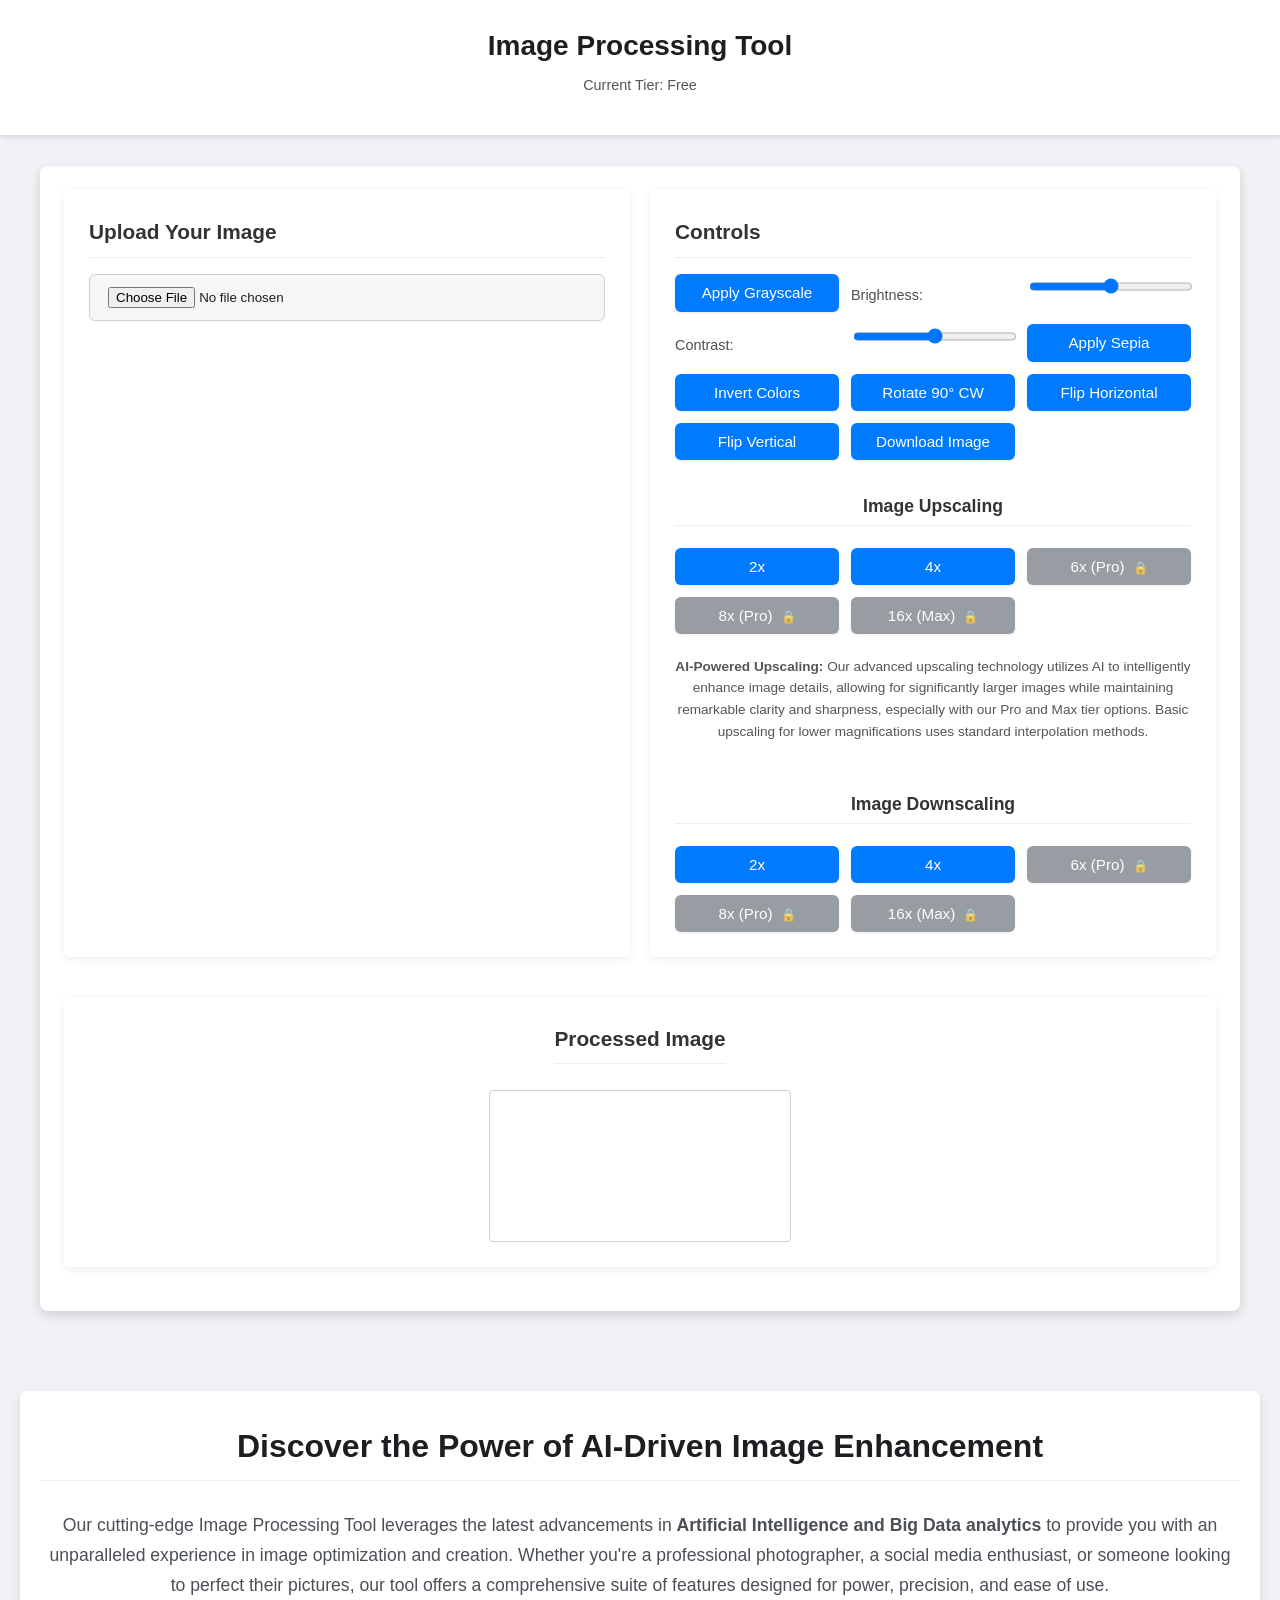
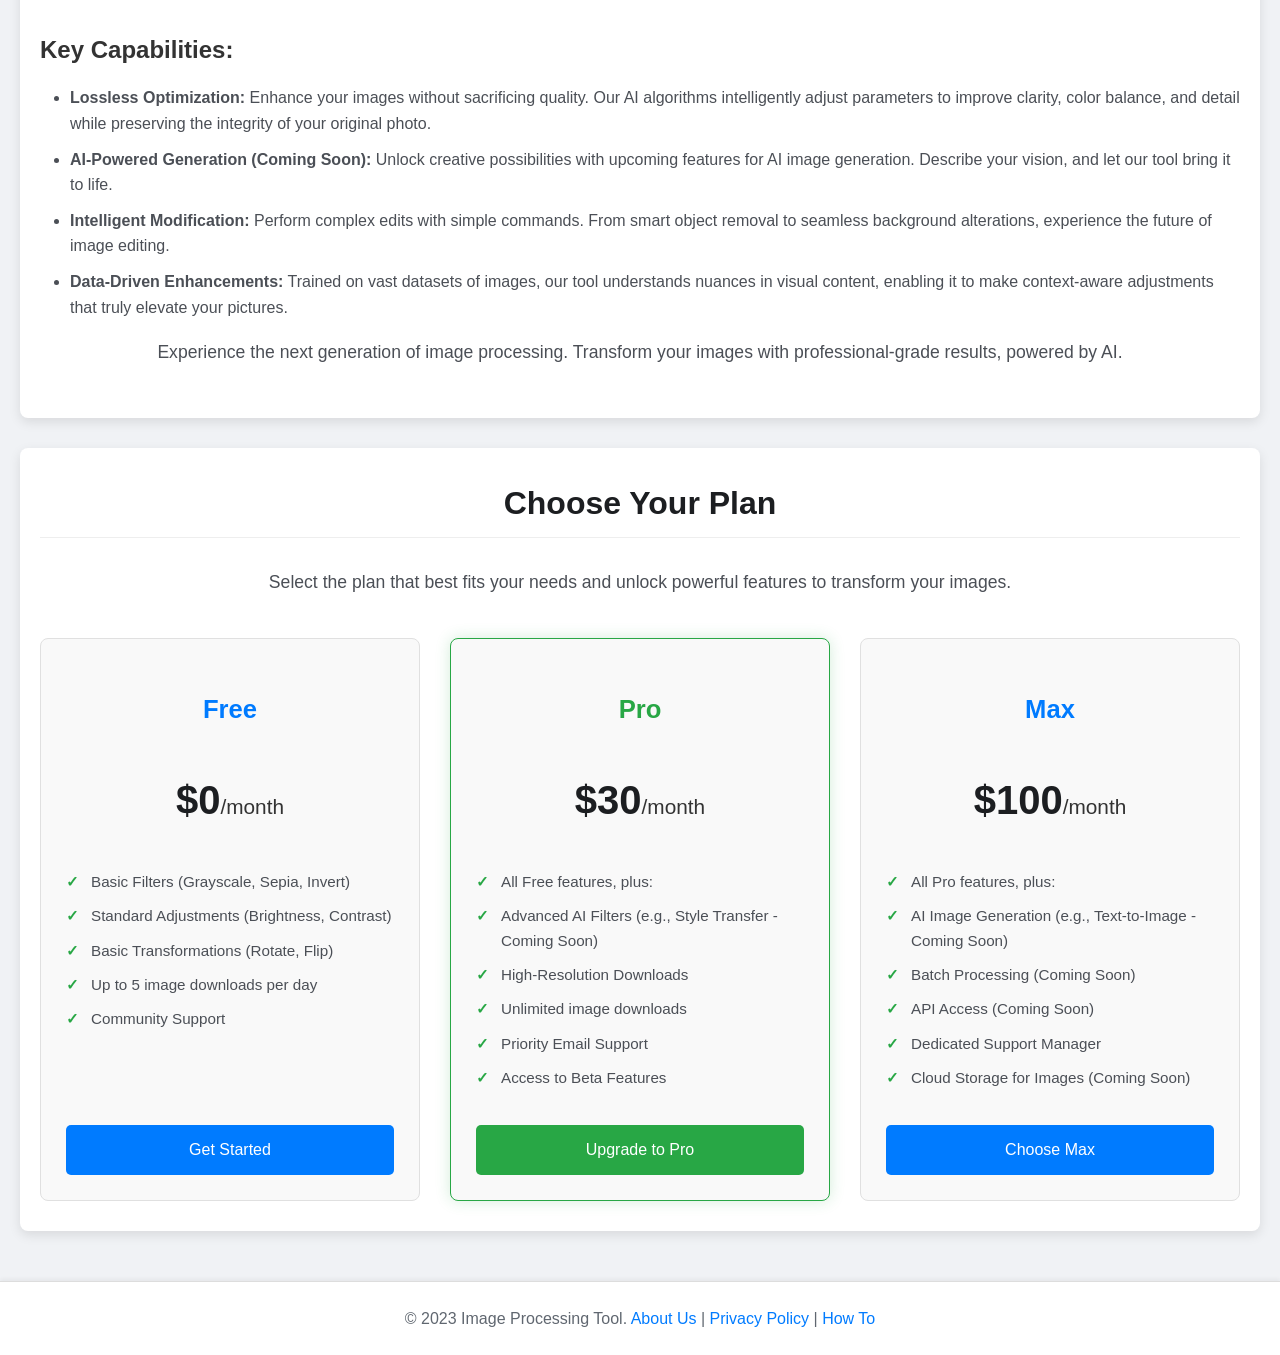
<file: index.html>
<!DOCTYPE html>
<html lang="en">
<head>
    <meta charset="UTF-8">
    <meta name="viewport" content="width=device-width, initial-scale=1.0">
    <title>Image Processing Tool</title>
    <link rel="stylesheet" href="style.css">
</head>
<body>
    <header>
        <h1>Image Processing Tool</h1>
        <p id="membershipStatusDisplay" style="font-size: 0.9em; color: #555; margin-top: 5px;">Current Tier: <span id="userTierText">Loading...</span></p>
    </header>

    <main>
        <section id="image-upload-area">
            <h2>Upload Your Image</h2>
            <!-- Image upload input will go here -->
        </section>

        <section id="image-controls-area">
            <h2>Controls</h2>
            <!-- Image processing controls will go here -->
        </section>

        <section id="image-display-area">
            <h2>Processed Image</h2>
            <!-- Processed image will be displayed here -->
            <canvas id="imageCanvas"></canvas>
        </section>
    </main>

    <div class="supplementary-content-wrapper">
        <section id="product-introduction" class="homepage-section">
            <div class="container"> <!-- Optional container for content centering/padding -->
                <h2>Discover the Power of AI-Driven Image Enhancement</h2>
                <p>Our cutting-edge Image Processing Tool leverages the latest advancements in <strong>Artificial Intelligence and Big Data analytics</strong> to provide you with an unparalleled experience in image optimization and creation. Whether you're a professional photographer, a social media enthusiast, or someone looking to perfect their pictures, our tool offers a comprehensive suite of features designed for power, precision, and ease of use.</p>
                
                <h3>Key Capabilities:</h3>
                <ul>
                    <li><strong>Lossless Optimization:</strong> Enhance your images without sacrificing quality. Our AI algorithms intelligently adjust parameters to improve clarity, color balance, and detail while preserving the integrity of your original photo.</li>
                    <li><strong>AI-Powered Generation (Coming Soon):</strong> Unlock creative possibilities with upcoming features for AI image generation. Describe your vision, and let our tool bring it to life.</li>
                    <li><strong>Intelligent Modification:</strong> Perform complex edits with simple commands. From smart object removal to seamless background alterations, experience the future of image editing.</li>
                    <li><strong>Data-Driven Enhancements:</strong> Trained on vast datasets of images, our tool understands nuances in visual content, enabling it to make context-aware adjustments that truly elevate your pictures.</li>
                </ul>
                <p>Experience the next generation of image processing. Transform your images with professional-grade results, powered by AI.</p>
            </div>
        </section>
        <section id="pricing-tiers" class="homepage-section">
            <div class="container"> <!-- Optional container for content centering/padding -->
                <h2>Choose Your Plan</h2>
                <p>Select the plan that best fits your needs and unlock powerful features to transform your images.</p>
                <div class="pricing-grid">
                    <div class="pricing-plan">
                        <h3>Free</h3>
                        <p class="price"><span>$0</span>/month</p>
                        <ul>
                            <li>Basic Filters (Grayscale, Sepia, Invert)</li>
                            <li>Standard Adjustments (Brightness, Contrast)</li>
                            <li>Basic Transformations (Rotate, Flip)</li>
                            <li>Up to 5 image downloads per day</li>
                            <li>Community Support</li>
                        </ul>
                        <a href="#image-upload-area" class="cta-button">Get Started</a>
                    </div>
                    <div class="pricing-plan pro-plan"> <!-- Added class for potential highlighting -->
                        <h3>Pro</h3>
                        <p class="price"><span>$30</span>/month</p>
                        <ul>
                            <li>All Free features, plus:</li>
                            <li>Advanced AI Filters (e.g., Style Transfer - Coming Soon)</li>
                            <li>High-Resolution Downloads</li>
                            <li>Unlimited image downloads</li>
                            <li>Priority Email Support</li>
                            <li>Access to Beta Features</li>
                        </ul>
                        <a href="payment.html?tier=Pro&amount=30" class="cta-button">Upgrade to Pro</a>
                    </div>
                    <div class="pricing-plan">
                        <h3>Max</h3>
                        <p class="price"><span>$100</span>/month</p>
                        <ul>
                            <li>All Pro features, plus:</li>
                            <li>AI Image Generation (e.g., Text-to-Image - Coming Soon)</li>
                            <li>Batch Processing (Coming Soon)</li>
                            <li>API Access (Coming Soon)</li>
                            <li>Dedicated Support Manager</li>
                            <li>Cloud Storage for Images (Coming Soon)</li>
                        </ul>
                        <a href="payment.html?tier=Max&amount=100" class="cta-button">Choose Max</a>
                    </div>
                </div>
            </div>
        </section>
    </div> 

    <footer>
        <p>&copy; 2023 Image Processing Tool. 
            <a href="about.html">About Us</a> | 
            <a href="privacy.html">Privacy Policy</a> |
            <a href="how-to/how-to-index.html">How To</a>
        </p>
    </footer>

    <script src="script.js"></script>
</body>
</html>
</file>
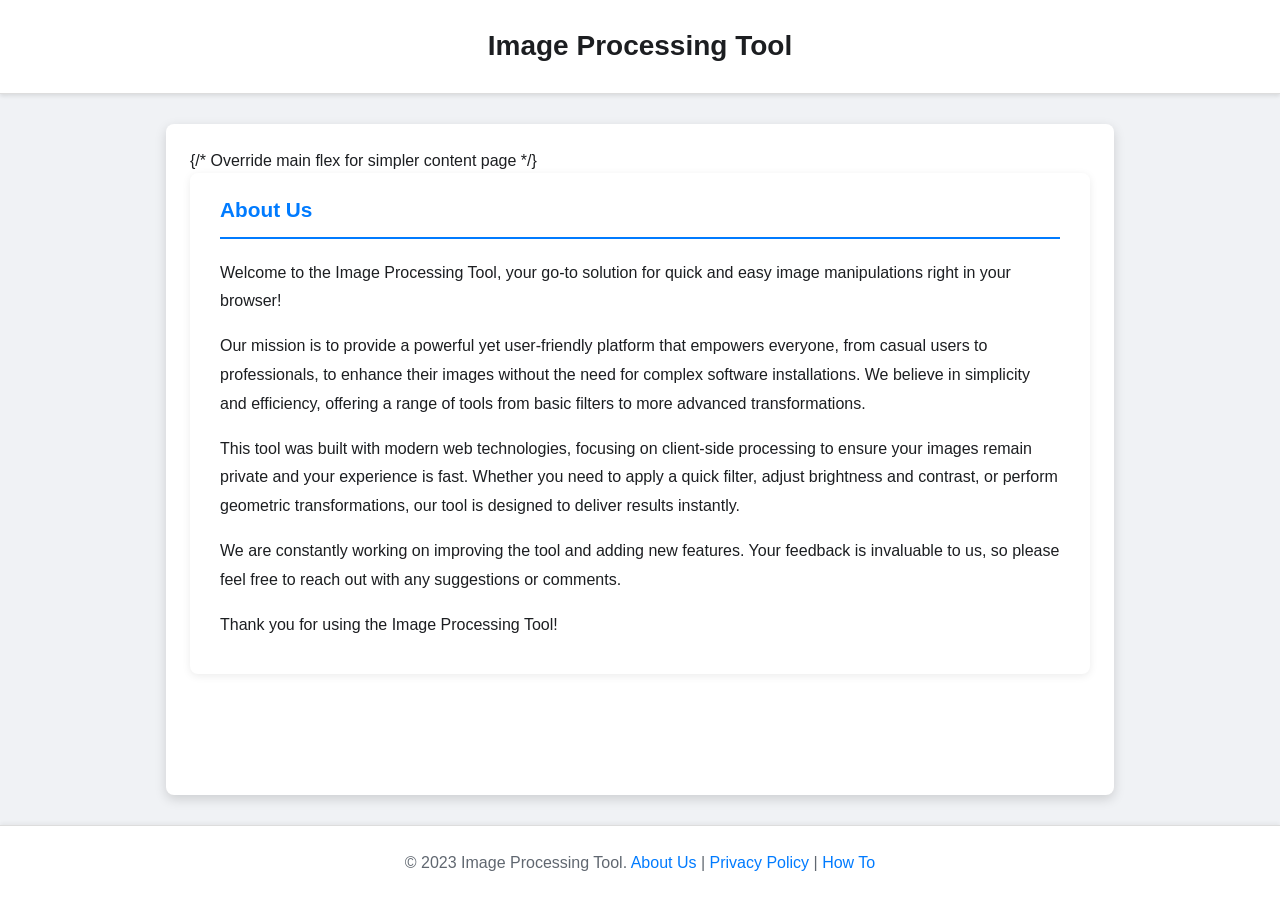
<file: about.html>
<!DOCTYPE html>
<html lang="en">
<head>
    <meta charset="UTF-8">
    <meta name="viewport" content="width=device-width, initial-scale=1.0">
    <title>About Us - Image Processing Tool</title>
    <link rel="stylesheet" href="style.css">
    <style>
        /* Additional styles specific to about.html if needed */
        .content-section {
            background-color: #fff;
            padding: 20px 30px; /* More padding for content */
            border-radius: 8px;
            box-shadow: 0 2px 8px rgba(0,0,0,0.08);
            margin-bottom: 20px; /* Space between sections */
        }
        .content-section h2 {
            border-bottom: 2px solid #007bff; /* Accent color for heading underline */
            padding-bottom: 10px;
            margin-bottom: 20px;
            color: #007bff; /* Accent color for heading text */
        }
        .content-section p {
            line-height: 1.8; /* Improved readability for text blocks */
            margin-bottom: 15px;
        }
    </style>
</head>
<body>
    <header>
        <h1><a href="index.html" style="color: inherit; text-decoration: none;">Image Processing Tool</a></h1>
    </header>

    <main style="display: block; max-width: 900px;"> {/* Override main flex for simpler content page */}
        <section class="content-section">
            <h2>About Us</h2>
            <p>Welcome to the Image Processing Tool, your go-to solution for quick and easy image manipulations right in your browser!</p>
            <p>Our mission is to provide a powerful yet user-friendly platform that empowers everyone, from casual users to professionals, to enhance their images without the need for complex software installations. We believe in simplicity and efficiency, offering a range of tools from basic filters to more advanced transformations.</p>
            <p>This tool was built with modern web technologies, focusing on client-side processing to ensure your images remain private and your experience is fast. Whether you need to apply a quick filter, adjust brightness and contrast, or perform geometric transformations, our tool is designed to deliver results instantly.</p>
            <p>We are constantly working on improving the tool and adding new features. Your feedback is invaluable to us, so please feel free to reach out with any suggestions or comments.</p>
            <p>Thank you for using the Image Processing Tool!</p>
        </section>
    </main>

    <footer>
        <p>&copy; 2023 Image Processing Tool. 
            <a href="about.html">About Us</a> | 
            <a href="privacy.html">Privacy Policy</a> |
            <a href="how-to/how-to-index.html">How To</a>
        </p>
    </footer>
</body>
</html>
</file>
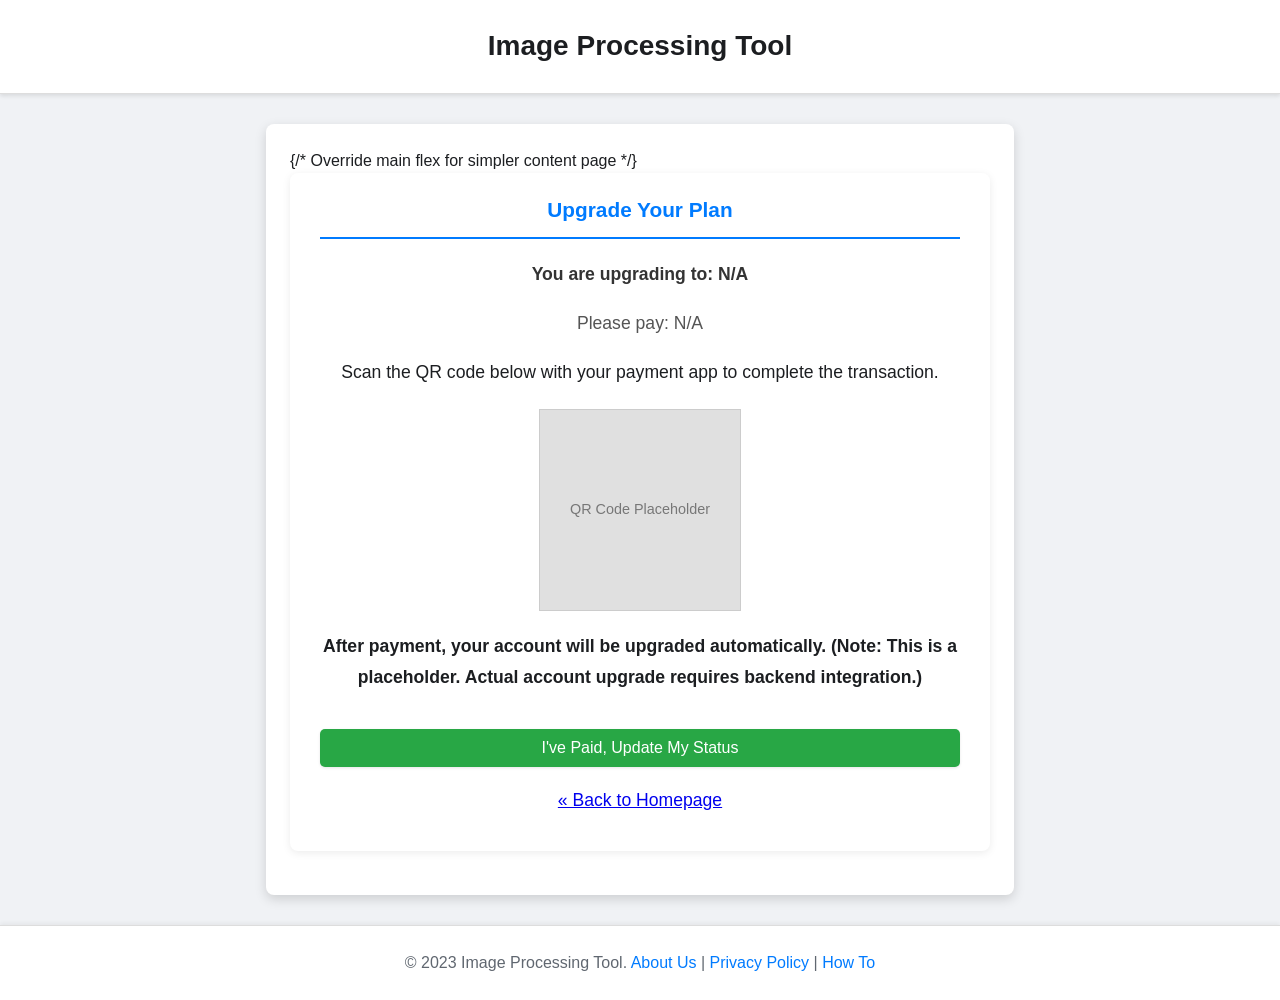
<file: payment.html>
<!DOCTYPE html>
<html lang="en">
<head>
    <meta charset="UTF-8">
    <meta name="viewport" content="width=device-width, initial-scale=1.0">
    <title>Complete Your Payment - Image Processing Tool</title>
    <link rel="stylesheet" href="style.css">
    <style>
        /* Reusing content-section styles from about/privacy for consistency */
        .content-section {
            background-color: #fff;
            padding: 20px 30px;
            border-radius: 8px;
            box-shadow: 0 2px 8px rgba(0,0,0,0.08);
            text-align: center; /* Center content for this page */
        }
        .content-section h2 {
            border-bottom: 2px solid #007bff;
            padding-bottom: 10px;
            margin-bottom: 20px;
            color: #007bff;
        }
        .content-section p {
            line-height: 1.8;
            margin-bottom: 15px;
            font-size: 1.1em;
        }
        .qr-code-placeholder {
            width: 200px; /* Adjust size as needed */
            height: 200px;
            background-color: #e0e0e0; /* Placeholder background */
            border: 1px solid #ccc;
            margin: 20px auto;
            display: flex;
            align-items: center;
            justify-content: center;
            font-size: 0.9em;
            color: #777;
        }
        .payment-instructions {
            margin-top: 20px;
            font-weight: bold;
        }
        .tier-info {
            font-size: 1.2em;
            font-weight: bold;
            color: #333;
            margin-bottom: 10px;
        }
        .amount-info {
            font-size: 1.1em;
            color: #555;
            margin-bottom: 20px;
        }
    </style>
</head>
<body>
    <header>
        <h1><a href="index.html" style="color: inherit; text-decoration: none;">Image Processing Tool</a></h1>
    </header>

    <main style="display: block; max-width: 700px;"> {/* Override main flex for simpler content page */}
        <section class="content-section">
            <h2>Upgrade Your Plan</h2>
            
            <div id="payment-details">
                <p class="tier-info">You are upgrading to: <span id="selected-tier">N/A</span></p>
                <p class="amount-info">Please pay: <span id="payment-amount">N/A</span></p>
            </div>

            <p>Scan the QR code below with your payment app to complete the transaction.</p>
            
            <!-- Placeholder for QR Code Image -->
            <!-- User needs to replace this with their actual QR code image -->
            <div class="qr-code-placeholder" id="qr-code-container">
                <!-- <img src="qr-code.png" alt="QR Code for Payment"> -->
                QR Code Placeholder
            </div>
            
            <p class="payment-instructions">
                After payment, your account will be upgraded automatically. 
                (Note: This is a placeholder. Actual account upgrade requires backend integration.)
            </p>
            <button id="confirmPaymentButton" style="padding: 10px 20px; font-size: 1em; background-color: #28a745; color: white; border: none; border-radius: 5px; cursor: pointer; margin-top: 20px;">I've Paid, Update My Status</button>
            <p id="confirmationMessage" style="color: green; font-weight: bold; margin-top: 15px;"></p>
            <p><a href="index.html">&laquo; Back to Homepage</a></p>
        </section>
    </main>

    <footer style="position: static;">
        <p>&copy; 2023 Image Processing Tool. 
            <a href="about.html">About Us</a> | 
            <a href="privacy.html">Privacy Policy</a> |
            <a href="how-to/how-to-index.html">How To</a>
        </p>
    </footer>

    <script>
        // Small script to read URL parameters and display tier info
        document.addEventListener('DOMContentLoaded', () => {
            const params = new URLSearchParams(window.location.search);
            const tier = params.get('tier');
            const amount = params.get('amount');

            const selectedTierEl = document.getElementById('selected-tier');
            const paymentAmountEl = document.getElementById('payment-amount');
            const qrCodeContainerEl = document.getElementById('qr-code-container');


            if (tier && selectedTierEl) {
                selectedTierEl.textContent = tier.charAt(0).toUpperCase() + tier.slice(1); // Capitalize first letter
            }
            if (amount && paymentAmountEl) {
                paymentAmountEl.textContent = '$' + amount + '/month';
            }
            
            // Dynamically load QR code if provided, or keep placeholder
            // For example, if QR codes are named like qr-pro.png, qr-max.png:
            // if (tier) {
            //    const qrImg = document.createElement('img');
            //    qrImg.src = 'qr-' + tier.toLowerCase() + '.png'; // User needs to provide these images
            //    qrImg.alt = 'QR Code for ' + tier + ' plan';
            //    qrImg.style.maxWidth = '100%';
            //    qrImg.style.maxHeight = '100%';
            //    qrCodeContainerEl.innerHTML = ''; // Clear placeholder text
            //    qrCodeContainerEl.appendChild(qrImg);
            // }

            const confirmButton = document.getElementById('confirmPaymentButton');
            const confirmationMessageEl = document.getElementById('confirmationMessage');

            if (confirmButton) {
                confirmButton.addEventListener('click', () => {
                    const params = new URLSearchParams(window.location.search); // Re-get params just in case, or use stored 'tier'
                    const targetTier = params.get('tier');

                    if (targetTier) {
                        localStorage.setItem('userMembershipTier', targetTier);
                        console.log(`Membership status updated in localStorage to: ${targetTier}`);
                        
                        if (confirmationMessageEl) {
                            confirmationMessageEl.textContent = `Your membership status has been updated to ${targetTier}! Please return to the homepage to enjoy your new features.`;
                        }
                        alert(`Your membership status has been updated to ${targetTier}!`); // Also alert for immediate feedback

                        // Optionally, disable the button after click
                        confirmButton.disabled = true;
                        confirmButton.textContent = 'Status Updated';
                        confirmButton.style.backgroundColor = '#6c757d'; // Grey out
                    } else {
                        if (confirmationMessageEl) {
                            confirmationMessageEl.textContent = 'Error: Could not determine tier to update.';
                            confirmationMessageEl.style.color = 'red';
                        }
                        alert('Error: Could not determine tier to update.');
                    }
                });
            }
        });
    </script>
</body>
</html>
</file>
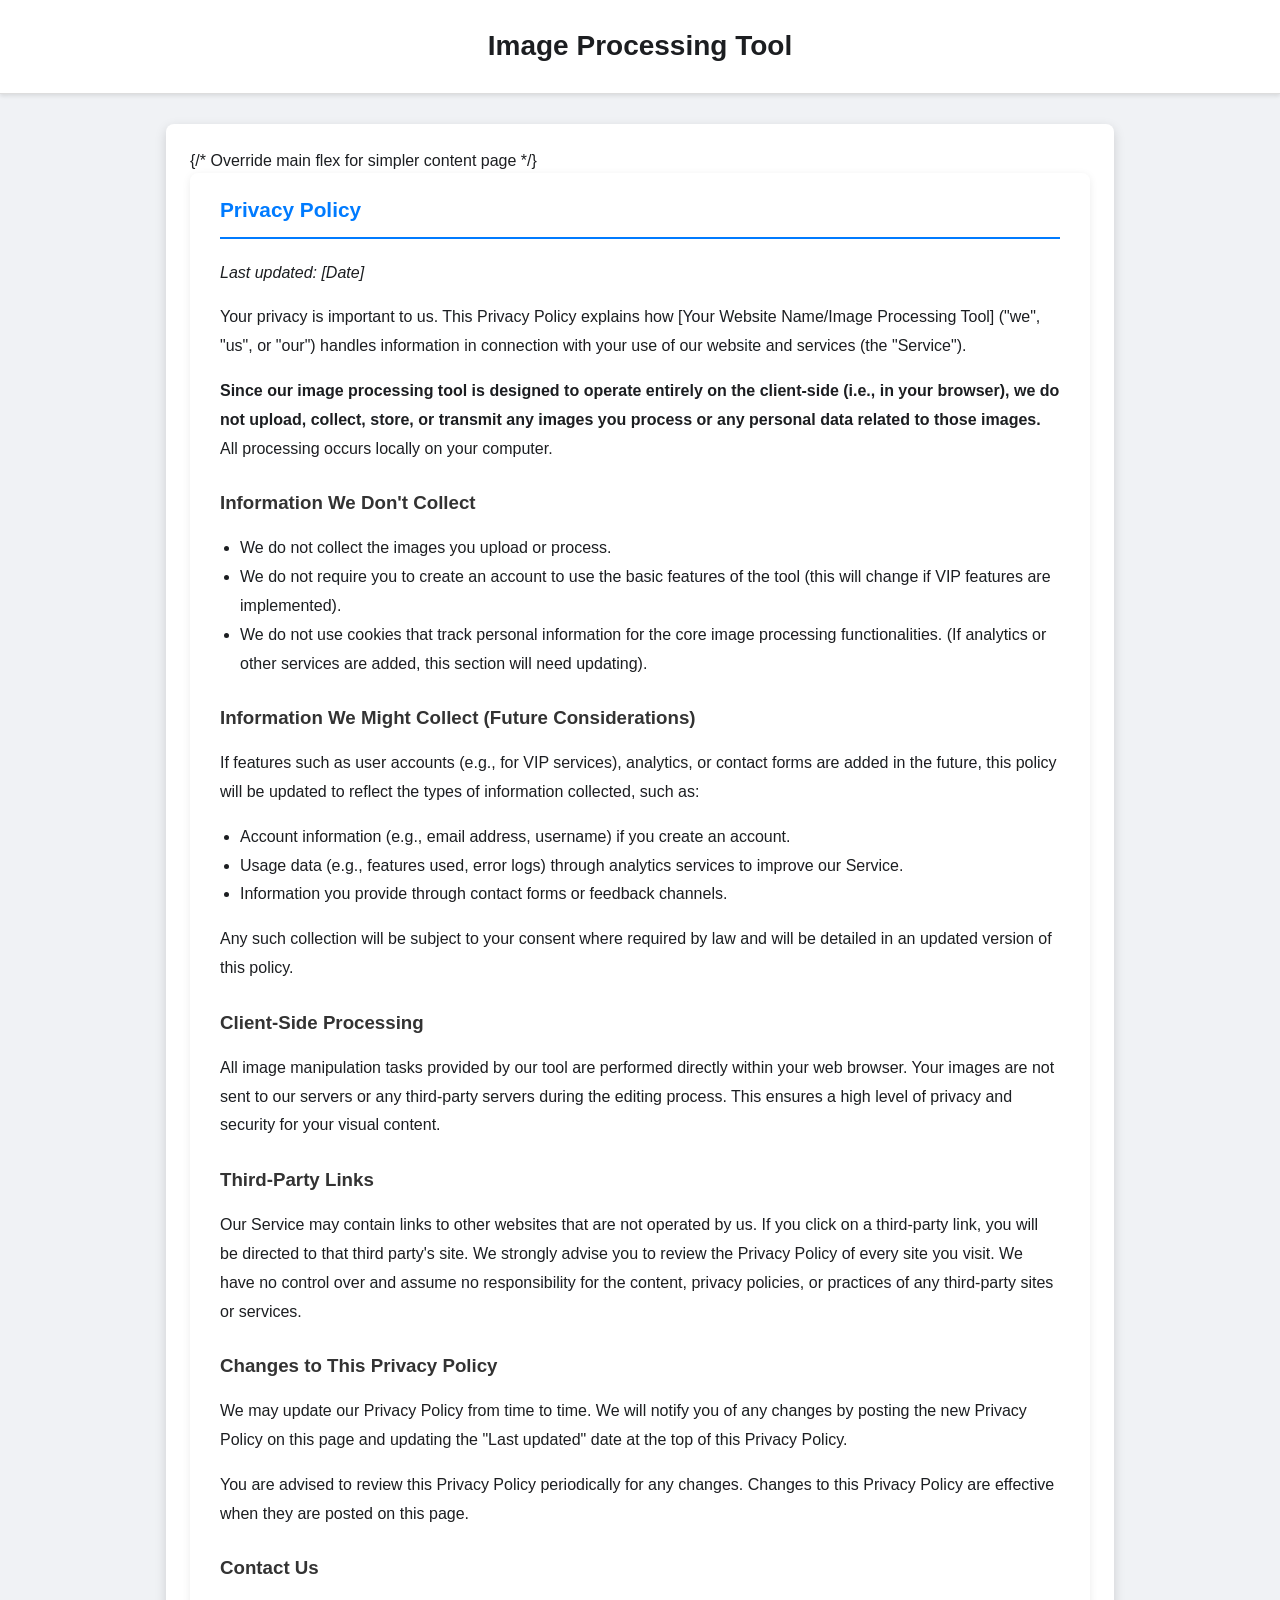
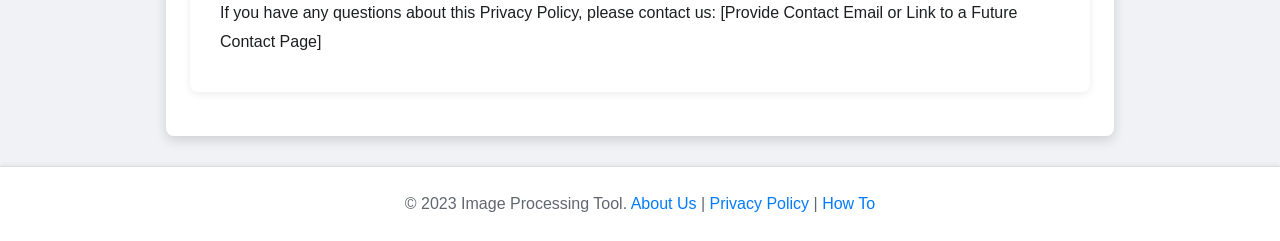
<file: privacy.html>
<!DOCTYPE html>
<html lang="en">
<head>
    <meta charset="UTF-8">
    <meta name="viewport" content="width=device-width, initial-scale=1.0">
    <title>Privacy Policy - Image Processing Tool</title>
    <link rel="stylesheet" href="style.css">
    <style>
        /* Using similar specific styles as about.html for consistency */
        .content-section {
            background-color: #fff;
            padding: 20px 30px;
            border-radius: 8px;
            box-shadow: 0 2px 8px rgba(0,0,0,0.08);
            margin-bottom: 20px;
        }
        .content-section h2 {
            border-bottom: 2px solid #007bff;
            padding-bottom: 10px;
            margin-bottom: 20px;
            color: #007bff;
        }
        .content-section h3 {
            margin-top: 25px;
            margin-bottom: 10px;
            color: #333;
        }
        .content-section p, .content-section ul {
            line-height: 1.8;
            margin-bottom: 15px;
        }
        .content-section ul {
            list-style-type: disc;
            padding-left: 20px;
        }
    </style>
</head>
<body>
    <header>
        <h1><a href="index.html" style="color: inherit; text-decoration: none;">Image Processing Tool</a></h1>
    </header>

    <main style="display: block; max-width: 900px;"> {/* Override main flex for simpler content page */}
        <section class="content-section">
            <h2>Privacy Policy</h2>
            <p><em>Last updated: [Date]</em></p>
            <p>Your privacy is important to us. This Privacy Policy explains how [Your Website Name/Image Processing Tool] ("we", "us", or "our") handles information in connection with your use of our website and services (the "Service").</p>
            <p><strong>Since our image processing tool is designed to operate entirely on the client-side (i.e., in your browser), we do not upload, collect, store, or transmit any images you process or any personal data related to those images.</strong> All processing occurs locally on your computer.</p>

            <h3>Information We Don't Collect</h3>
            <ul>
                <li>We do not collect the images you upload or process.</li>
                <li>We do not require you to create an account to use the basic features of the tool (this will change if VIP features are implemented).</li>
                <li>We do not use cookies that track personal information for the core image processing functionalities. (If analytics or other services are added, this section will need updating).</li>
            </ul>

            <h3>Information We Might Collect (Future Considerations)</h3>
            <p>If features such as user accounts (e.g., for VIP services), analytics, or contact forms are added in the future, this policy will be updated to reflect the types of information collected, such as:</p>
            <ul>
                <li>Account information (e.g., email address, username) if you create an account.</li>
                <li>Usage data (e.g., features used, error logs) through analytics services to improve our Service.</li>
                <li>Information you provide through contact forms or feedback channels.</li>
            </ul>
            <p>Any such collection will be subject to your consent where required by law and will be detailed in an updated version of this policy.</p>
            
            <h3>Client-Side Processing</h3>
            <p>All image manipulation tasks provided by our tool are performed directly within your web browser. Your images are not sent to our servers or any third-party servers during the editing process. This ensures a high level of privacy and security for your visual content.</p>

            <h3>Third-Party Links</h3>
            <p>Our Service may contain links to other websites that are not operated by us. If you click on a third-party link, you will be directed to that third party's site. We strongly advise you to review the Privacy Policy of every site you visit. We have no control over and assume no responsibility for the content, privacy policies, or practices of any third-party sites or services.</p>

            <h3>Changes to This Privacy Policy</h3>
            <p>We may update our Privacy Policy from time to time. We will notify you of any changes by posting the new Privacy Policy on this page and updating the "Last updated" date at the top of this Privacy Policy.</p>
            <p>You are advised to review this Privacy Policy periodically for any changes. Changes to this Privacy Policy are effective when they are posted on this page.</p>

            <h3>Contact Us</h3>
            <p>If you have any questions about this Privacy Policy, please contact us: [Provide Contact Email or Link to a Future Contact Page]</p>
        </section>
    </main>

    <footer>
        <p>&copy; 2023 Image Processing Tool. 
            <a href="about.html">About Us</a> | 
            <a href="privacy.html">Privacy Policy</a> |
            <a href="how-to/how-to-index.html">How To</a>
        </p>
    </footer>
</body>
</html>
</file>
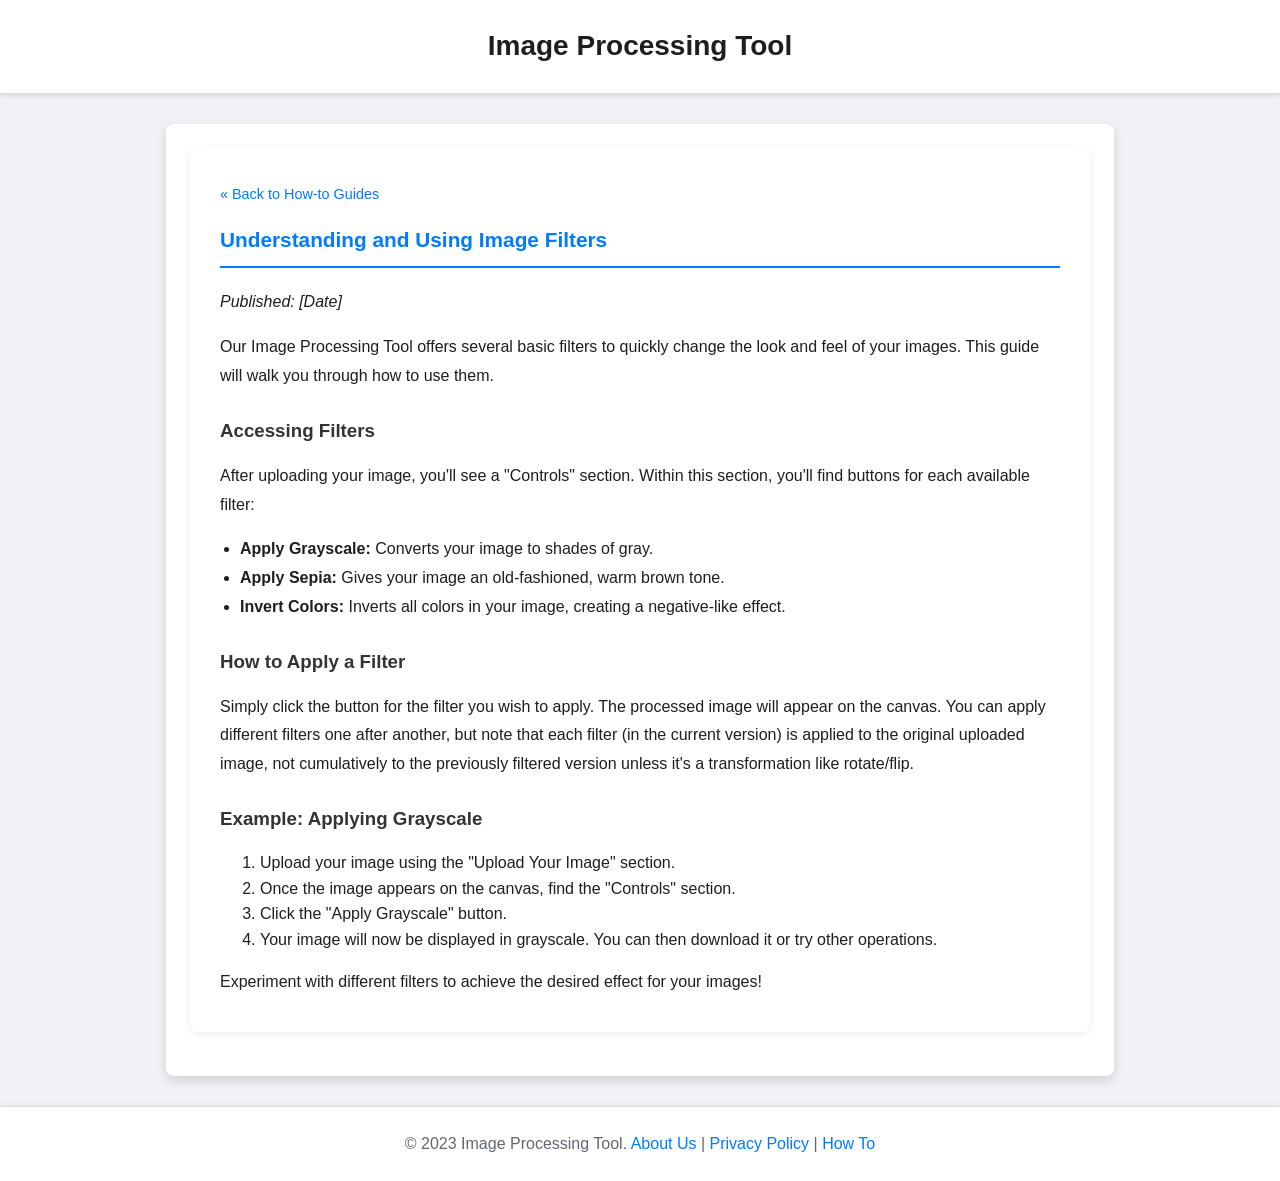
<file: how-to/article1.html>
<!DOCTYPE html>
<html lang="en">
<head>
    <meta charset="UTF-8">
    <meta name="viewport" content="width=device-width, initial-scale=1.0">
    <title>Guide: Using Image Filters - Image Processing Tool</title>
    <link rel="stylesheet" href="../style.css"> <!-- Note: path to style.css is ../ -->
    <style>
        /* Reusing content-section styles from about/privacy for consistency */
        .content-section {
            background-color: #fff;
            padding: 20px 30px;
            border-radius: 8px;
            box-shadow: 0 2px 8px rgba(0,0,0,0.08);
        }
        .content-section h2 {
            border-bottom: 2px solid #007bff;
            padding-bottom: 10px;
            margin-bottom: 20px;
            color: #007bff;
        }
        .content-section h3 {
            margin-top: 25px;
            margin-bottom: 10px;
            color: #333;
        }
        .content-section p, .content-section ul {
            line-height: 1.8;
            margin-bottom: 15px;
        }
        .content-section ul {
            list-style-type: disc;
            padding-left: 20px;
        }
        .breadcrumb {
            margin-bottom: 20px;
            font-size: 0.9em;
        }
        .breadcrumb a {
            text-decoration: none;
            color: #007bff;
        }
        .breadcrumb a:hover {
            text-decoration: underline;
        }
    </style>
</head>
<body>
    <header>
        <h1><a href="../index.html" style="color: inherit; text-decoration: none;">Image Processing Tool</a></h1>
    </header>

    <main style="display: block; max-width: 900px;">
        <section class="content-section">
            <p class="breadcrumb"><a href="how-to-index.html">&laquo; Back to How-to Guides</a></p>
            <h2>Understanding and Using Image Filters</h2>
            <p><em>Published: [Date]</em></p>
            
            <p>Our Image Processing Tool offers several basic filters to quickly change the look and feel of your images. This guide will walk you through how to use them.</p>

            <h3>Accessing Filters</h3>
            <p>After uploading your image, you'll see a "Controls" section. Within this section, you'll find buttons for each available filter:</p>
            <ul>
                <li><strong>Apply Grayscale:</strong> Converts your image to shades of gray.</li>
                <li><strong>Apply Sepia:</strong> Gives your image an old-fashioned, warm brown tone.</li>
                <li><strong>Invert Colors:</strong> Inverts all colors in your image, creating a negative-like effect.</li>
            </ul>

            <h3>How to Apply a Filter</h3>
            <p>Simply click the button for the filter you wish to apply. The processed image will appear on the canvas. You can apply different filters one after another, but note that each filter (in the current version) is applied to the original uploaded image, not cumulatively to the previously filtered version unless it's a transformation like rotate/flip.</p>
            
            <h3>Example: Applying Grayscale</h3>
            <ol>
                <li>Upload your image using the "Upload Your Image" section.</li>
                <li>Once the image appears on the canvas, find the "Controls" section.</li>
                <li>Click the "Apply Grayscale" button.</li>
                <li>Your image will now be displayed in grayscale. You can then download it or try other operations.</li>
            </ol>

            <p>Experiment with different filters to achieve the desired effect for your images!</p>
        </section>
    </main>

    <footer style="position: static;"> <!-- Ensure footer is at the bottom -->
        <p>&copy; 2023 Image Processing Tool. 
            <a href="../about.html">About Us</a> | 
            <a href="../privacy.html">Privacy Policy</a> |
            <a href="how-to-index.html">How To</a>
        </p>
    </footer>
</body>
</html>
</file>
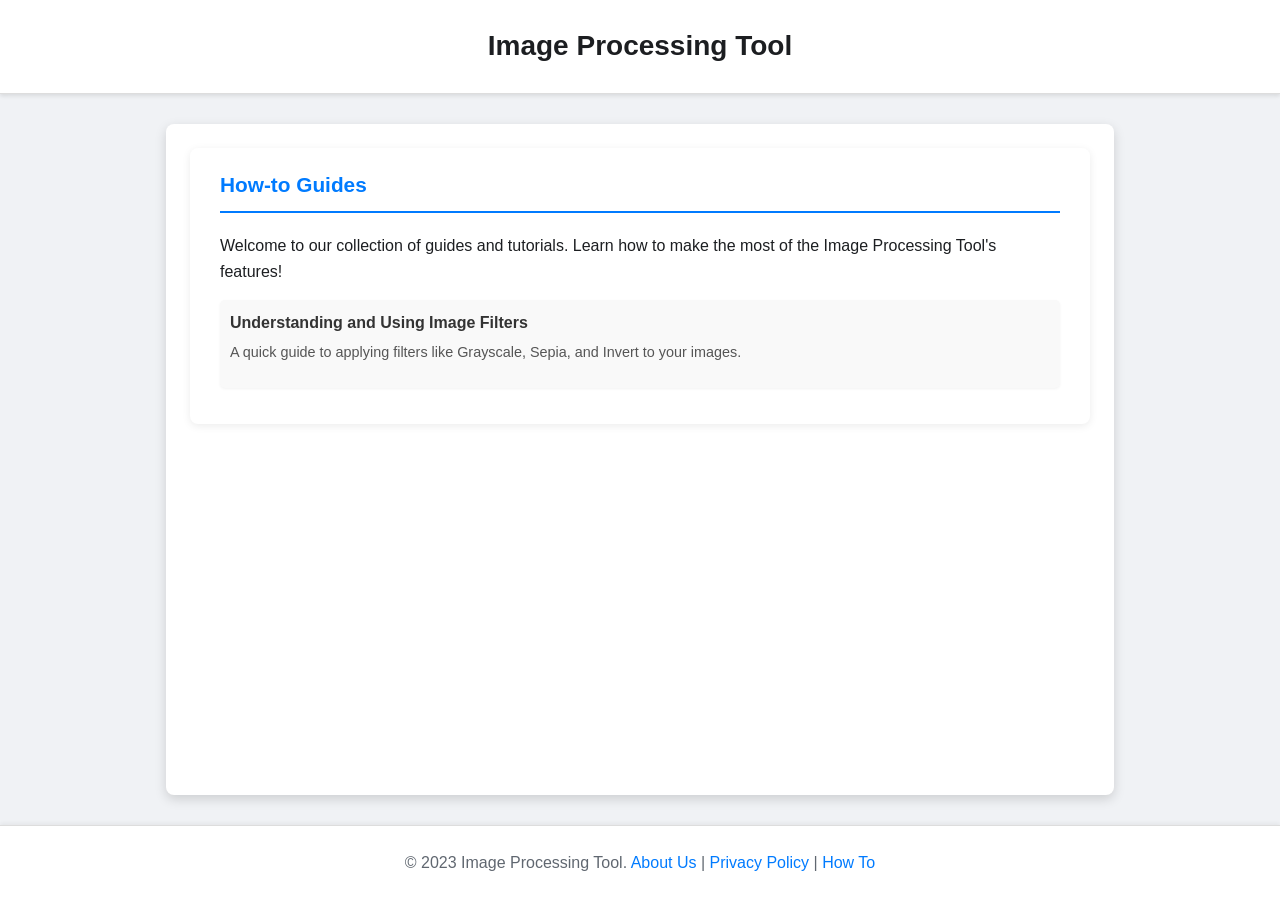
<file: how-to/how-to-index.html>
<!DOCTYPE html>
<html lang="en">
<head>
    <meta charset="UTF-8">
    <meta name="viewport" content="width=device-width, initial-scale=1.0">
    <title>How-to Guides - Image Processing Tool</title>
    <link rel="stylesheet" href="../style.css"> <!-- Note: path to style.css is ../ -->
    <style>
        /* Specific styles for how-to index */
        .content-section {
            background-color: #fff;
            padding: 20px 30px;
            border-radius: 8px;
            box-shadow: 0 2px 8px rgba(0,0,0,0.08);
        }
        .content-section h2 {
            border-bottom: 2px solid #007bff;
            padding-bottom: 10px;
            margin-bottom: 20px;
            color: #007bff;
        }
        .article-list {
            list-style-type: none;
            padding: 0;
        }
        .article-list li {
            margin-bottom: 15px;
            padding: 10px;
            background-color: #f9f9f9;
            border-radius: 5px;
            box-shadow: 0 1px 3px rgba(0,0,0,0.05);
        }
        .article-list li a {
            text-decoration: none;
            color: #333;
            font-weight: bold;
        }
        .article-list li a:hover {
            color: #0056b3;
        }
        .article-list li p {
            margin-top: 5px;
            font-size: 0.9em;
            color: #555;
        }
    </style>
</head>
<body>
    <header>
        <h1><a href="../index.html" style="color: inherit; text-decoration: none;">Image Processing Tool</a></h1>
    </header>

    <main style="display: block; max-width: 900px;">
        <section class="content-section">
            <h2>How-to Guides</h2>
            <p>Welcome to our collection of guides and tutorials. Learn how to make the most of the Image Processing Tool's features!</p>
            <ul class="article-list">
                <li>
                    <a href="article1.html">Understanding and Using Image Filters</a>
                    <p>A quick guide to applying filters like Grayscale, Sepia, and Invert to your images.</p>
                </li>
                <!-- Add more list items as articles are created -->
            </ul>
        </section>
    </main>

    <footer style="position: static;"> <!-- Ensure footer is at the bottom -->
        <p>&copy; 2023 Image Processing Tool. 
            <a href="../about.html">About Us</a> | 
            <a href="../privacy.html">Privacy Policy</a> |
            <a href="how-to-index.html">How To</a>
        </p>
    </footer>
</body>
</html>
</file>
<file: style.css>
/* style.css */
body {
    font-family: -apple-system, BlinkMacSystemFont, "Segoe UI", Roboto, Helvetica, Arial, sans-serif, "Apple Color Emoji", "Segoe UI Emoji", "Segoe UI Symbol";
    line-height: 1.6;
    margin: 0;
    padding: 0;
    background-color: #f0f2f5; /* Lighter grey background */
    color: #1c1e21; /* Darker text color for better contrast */
    display: flex;
    flex-direction: column;
    min-height: 100vh;
}

header {
    background-color: #ffffff; /* White header */
    color: #1c1e21;
    padding: 1.5rem 1rem; /* Increased padding */
    text-align: center;
    box-shadow: 0 2px 4px rgba(0,0,0,0.1); /* Subtle shadow */
    border-bottom: 1px solid #ddd;
}

header h1 {
    margin: 0;
    font-size: 1.75rem; /* Slightly larger title */
}

main {
    flex: 1; /* Allows main to grow and push footer down */
    padding: 1.5rem;
    max-width: 1400px; /* Wider max-width for larger screens */
    width: 90%; /* Responsive width */
    margin: 30px auto; /* Increased top/bottom margin */
    background-color: #ffffff;
    box-shadow: 0 4px 12px rgba(0,0,0,0.15); /* Softer, larger shadow */
    border-radius: 8px; /* Rounded corners */
    display: flex; /* Use flexbox for main content layout */
    gap: 20px; /* Gap between sections */
    flex-wrap: wrap; /* Allow sections to wrap on smaller screens */
}

section {
    margin-bottom: 20px;
    padding: 25px; /* Increased padding */
    border: none; /* Remove border, rely on shadow from main */
    border-radius: 6px; /* Rounded corners for sections */
    background-color: #fff; /* Ensure sections are white if main gets a different bg */
    box-shadow: 0 2px 8px rgba(0,0,0,0.08); /* Subtle shadow for sections themselves */
}

/* Specific layout for sections within main */
#image-upload-area, #image-controls-area {
    flex-basis: 320px; /* Minimum width for upload and controls, adjusted */
    flex-grow: 1;      /* Allow them to grow */
    min-width: 300px; /* Ensure they don't get too small */
}

#image-display-area {
    flex-basis: 600px; /* More space for image display */
    flex-grow: 2;      /* Allow it to grow more */
    display: flex;
    flex-direction: column;
    align-items: center; /* Center canvas if it's smaller than area */
    min-width: 300px; /* Ensure it doesn't get too small */
}

section h2 {
    margin-top: 0;
    margin-bottom: 1rem; /* Space below heading */
    color: #333;
    font-size: 1.3rem; /* Slightly adjusted heading size */
    border-bottom: 1px solid #eee; /* Separator for heading */
    padding-bottom: 0.5rem;
}

#imageCanvas {
    border: 1px solid #d0d0d0; /* Slightly softer border */
    max-width: 100%; 
    height: auto;   
    display: block; 
    margin-top: 10px;
    border-radius: 4px; /* Rounded corners for canvas */
}

#image-controls-area .controls-grid {
    display: grid;
    grid-template-columns: repeat(auto-fit, minmax(130px, 1fr)); /* Responsive grid for controls, adjusted */
    gap: 12px; /* Adjusted gap */
}

input[type="file"] {
    display: block;
    width: calc(100% - 38px); /* Adjust width to fit padding and border */
    margin: 10px 0 20px 0; /* More bottom margin */
    padding: 12px 18px;
    border: 1px solid #ccd0d5;
    border-radius: 6px;
    background-color: #f5f6f7;
    cursor: pointer;
    transition: background-color 0.2s ease-in-out;
}

input[type="file"]:hover {
    background-color: #e9ebee;
}

button { /* General button styling */
    padding: 10px 15px; /* Adjusted padding */
    border: none; /* Remove border */
    border-radius: 6px; /* Rounded corners */
    background-color: #007bff; /* Primary blue */
    color: white;
    cursor: pointer;
    font-size: 0.95rem;
    transition: background-color 0.2s ease-in-out, box-shadow 0.2s ease-in-out;
    box-shadow: 0 1px 3px rgba(0,0,0,0.1);
    width: 100%; /* Make buttons take full width of their grid cell */
}

button:hover {
    background-color: #0056b3; /* Darker blue on hover */
    box-shadow: 0 2px 6px rgba(0,0,0,0.15);
}

button:active {
    background-color: #004085; /* Even darker blue on active */
    box-shadow: inset 0 1px 3px rgba(0,0,0,0.2);
}

/* Styling for sliders and their labels */
#image-controls-area label {
    display: block;
    margin-top: 10px;
    margin-bottom: 5px;
    font-size: 0.9rem;
    color: #4b4f56;
}

#image-controls-area input[type="range"] {
    width: 100%; /* Make sliders take full width of their container */
    margin-bottom: 15px;
    cursor: pointer;
}

footer {
    text-align: center;
    padding: 1.5rem 1rem; /* Increased padding */
    background-color: #ffffff; /* White footer */
    color: #606770; /* Softer text color */
    margin-top: auto; /* Pushes footer to bottom if content is short */
    border-top: 1px solid #ddd;
    box-shadow: 0 -2px 4px rgba(0,0,0,0.05);
}

footer p {
    margin: 0;
}

/* Links in footer */
footer a {
    color: #007bff;
    text-decoration: none;
}
footer a:hover {
    text-decoration: underline;
}

/* Styling for Supplementary Content Sections on Homepage */

.supplementary-content-wrapper {
    padding: 20px 0; /* Add some padding above and below these sections */
    background-color: #f0f2f5; /* Match body background or make it slightly different if desired */
}

.homepage-section {
    max-width: 1200px; /* Max width for content within these sections */
    margin: 30px auto; /* Centering and spacing between sections */
    padding: 30px 20px;
    background-color: #ffffff; /* White background for these content boxes */
    box-shadow: 0 4px 12px rgba(0,0,0,0.1); /* Consistent shadow */
    border-radius: 8px;
}

.homepage-section h2 { /* Main heading for these sections */
    font-size: 2rem;
    color: #1c1e21; /* Dark primary text color */
    text-align: center;
    margin-bottom: 30px;
    font-weight: 600;
}

.homepage-section p {
    font-size: 1.1rem;
    line-height: 1.7;
    color: #4b4f56; /* Softer text color */
    text-align: center; /* Center introductory paragraphs */
    margin-bottom: 20px;
}

/* Product Introduction Specifics */
#product-introduction h3 {
    font-size: 1.5rem;
    color: #333;
    margin-top: 30px;
    margin-bottom: 15px;
    text-align: left; /* Align subheadings to left for list items */
}

#product-introduction ul {
    list-style-type: disc; /* Standard disc for bullet points */
    margin-left: 20px; /* Indent list */
    padding-left: 10px;
    text-align: left; /* Align list items to left */
}

#product-introduction ul li {
    font-size: 1rem;
    color: #4b4f56;
    margin-bottom: 10px;
    line-height: 1.6;
}

/* Pricing Tiers Specifics */
#pricing-tiers .container > p { /* The intro paragraph for pricing */
    margin-bottom: 40px; /* More space before the grid */
}

.pricing-grid {
    display: grid;
    grid-template-columns: repeat(auto-fit, minmax(300px, 1fr)); /* Responsive columns */
    gap: 30px; /* Space between pricing cards */
    align-items: stretch; /* Make cards of same height if content differs */
}

.pricing-plan {
    background-color: #f9f9f9; /* Light background for individual plan cards */
    border: 1px solid #e0e0e0;
    border-radius: 8px;
    padding: 25px;
    text-align: center;
    display: flex;
    flex-direction: column; /* Align content vertically */
    transition: transform 0.3s ease, box-shadow 0.3s ease;
}

.pricing-plan:hover {
    transform: translateY(-5px);
    box-shadow: 0 8px 20px rgba(0,0,0,0.15);
}

.pricing-plan h3 { /* Plan name (Free, Pro, Max) */
    font-size: 1.6rem;
    color: #007bff; /* Blue accent for plan names */
    margin-bottom: 15px;
}

.pricing-plan.pro-plan h3 { /* Highlight Pro plan, for example */
    color: #28a745; /* Green for Pro plan name */
}
.pricing-plan.pro-plan {
    border-color: #28a745; /* Green border for Pro plan */
    box-shadow: 0 0 15px rgba(40, 167, 69, 0.2); /* Subtle glow for pro plan */
}


.pricing-plan .price {
    font-size: 1.3rem;
    color: #333;
    margin-bottom: 20px;
}

.pricing-plan .price span {
    font-size: 2.5rem; /* Larger font for price number */
    font-weight: bold;
    color: #1c1e21;
}

.pricing-plan ul {
    list-style-type: none; /* Remove default bullets */
    padding: 0;
    margin-bottom: 25px; /* Space before button */
    text-align: left; /* Align features to the left */
    flex-grow: 1; /* Allows list to grow and push button down */
}

.pricing-plan ul li {
    font-size: 0.95rem;
    color: #4b4f56;
    margin-bottom: 10px;
    padding-left: 25px; /* Space for custom bullet/icon */
    position: relative;
}

/* Custom bullet for feature list - example with checkmark */
.pricing-plan ul li::before {
    content: '\2713'; /* Unicode checkmark character */
    color: #28a745; /* Green checkmark */
    position: absolute;
    left: 0;
    font-weight: bold;
}

.pricing-plan .cta-button { /* Call to action buttons in pricing */
    background-color: #007bff;
    color: white;
    padding: 12px 20px;
    border: none;
    border-radius: 5px;
    text-decoration: none; /* If it's an <a> styled as button */
    font-size: 1rem;
    font-weight: 500;
    display: inline-block; /* Or block if it should take full width of its container */
    width: auto; /* Override general button full width if needed */
    margin-top: auto; /* Pushes button to bottom of flex container */
    transition: background-color 0.2s ease;
}

.pricing-plan .cta-button:hover {
    background-color: #0056b3;
}

.pricing-plan.pro-plan .cta-button {
    background-color: #28a745; /* Green button for Pro plan */
}
.pricing-plan.pro-plan .cta-button:hover {
    background-color: #1e7e34; /* Darker green */
}


/* General color enhancements - Example: adding a subtle gradient to header or a different body bg */
/* This part is illustrative; specific color choices can be refined. */

body {
    /* Consider a very subtle gradient or a slightly more engaging background color if appropriate */
    /* background-image: linear-gradient(to bottom, #e9eff5, #f0f2f5); */ /* Example subtle gradient */
}

header {
    /* Could add a top border accent */
    /* border-top: 3px solid #007bff; */
}

/* Add more colorful accents to links or specific elements if desired */
/* a { color: #007bff; } */ /* Already somewhat in place */

/* Ensure responsiveness for new sections */
@media (max-width: 768px) {
    .homepage-section h2 {
        font-size: 1.8rem;
    }
    #product-introduction h3 {
        font-size: 1.3rem;
    }
    .pricing-grid {
        grid-template-columns: 1fr; /* Stack plans on smaller screens */
    }
    .pricing-plan {
        margin-bottom: 20px; /* Add margin when stacked */
    }
}

/* Styling for Upscaling Controls */

/* Heading for Upscale Section (if h4 was used as in script.js) */
#image-controls-area .controls-grid h4 {
    grid-column: 1 / -1; /* Ensure it spans all columns */
    text-align: center;
    margin-top: 20px; /* Space above the heading */
    margin-bottom: 10px; /* Space below the heading */
    font-size: 1.1rem; /* Adjust size as needed */
    color: #333;
    font-weight: 600; /* Make it a bit bolder */
    border-bottom: 1px solid #eee; /* Optional separator */
    padding-bottom: 5px; /* Padding for separator */
}

/* Styling for Upscale Buttons */
/* General upscale button style can leverage existing button styles if they are suitable */
/* We might want some specific margin or width adjustments if needed */

/* Styling for Premium/Locked Upscale Buttons */
#image-controls-area .controls-grid button.premium-feature {
    background-color: #6c757d; /* A muted color for premium, e.g., grey */
    color: white;
    position: relative; /* For pseudo-elements like a lock icon if added via CSS */
}

#image-controls-area .controls-grid button.premium-feature:hover {
    background-color: #5a6268; /* Darker grey on hover */
}

/* Example: Adding a lock icon using ::after pseudo-element 
   This assumes the button text already indicates (Pro) or (Max)
   If not, the lock icon becomes more important.
*/
#image-controls-area .controls-grid button.premium-feature::after {
    content: '\1F512'; /* Unicode lock character 🔒 */
    font-size: 0.8em; /* Adjust size of lock icon */
    margin-left: 8px; /* Space between text and lock */
    display: inline-block;
}

/* Styling for the Upscale AI Description Paragraph */
/* The script already adds inline styles:
    gridColumn = '1 / -1';
    textAlign = 'center';
    fontSize = '0.85em';
    color = '#555';
    marginTop = '10px';
    marginBottom = '15px';
   These can be moved to CSS if preferred, or supplemented.
   For example, adding a border or background:
*/
#image-controls-area .controls-grid p { /* This will target the description paragraph if it's the only <p> directly in controls-grid after buttons */
    /* If more <p> elements are added, a specific class/id for the description would be better */
    /* For now, assuming it's specific enough or inline styles are sufficient. */
    /* Example: border-top: 1px solid #eee; padding-top: 10px; */
}

/* Styling for Upscale/Downscale Buttons based on Tier Access */

/* Locked Premium Feature: .premium-feature (already partially styled) */
#image-controls-area .controls-grid button.premium-feature {
    background-color: #6c757d; /* Muted color for locked premium */
    color: white;
    position: relative;
    opacity: 0.7; /* Slightly faded */
    cursor: not-allowed; /* Indicate it's not clickable (if not disabled) */
}

#image-controls-area .controls-grid button.premium-feature:hover {
    background-color: #5a6268; /* Darker grey on hover */
}

/* Ensure lock icon only appears for the .premium-feature (locked) state */
#image-controls-area .controls-grid button.premium-feature::after {
    content: '\1F512'; /* Unicode lock character 🔒 */
    font-size: 0.8em;
    margin-left: 8px;
    display: inline-block;
}

/* Unlocked Premium Feature: .premium-unlocked */
/* This should make it look like a default action button */
#image-controls-area .controls-grid button.premium-unlocked {
    background-color: #007bff; /* Primary blue, same as other active buttons */
    color: white;
    opacity: 1;
    cursor: pointer;
}

#image-controls-area .controls-grid button.premium-unlocked:hover {
    background-color: #0056b3; /* Darker blue on hover */
}

/* Remove lock icon if it was somehow applied to unlocked state (it shouldn't be if selectors are correct) */
#image-controls-area .controls-grid button.premium-unlocked::after {
    content: ''; /* No lock icon for unlocked buttons */
    display: none;
}

/*
Styling for Downscaling Controls:
- The "Image Downscaling" h4 heading inherits styles from the general 
  `#image-controls-area .controls-grid h4` rule.
- Downscale buttons (including .premium-feature and .premium-unlocked states) 
  inherit styles from the general button styling and the specific
  `.premium-feature` / `.premium-unlocked` rules defined for upscale buttons.
- No unique styles are applied specifically to downscale elements to maintain
  consistency with the upscale section.
*/
</file>
